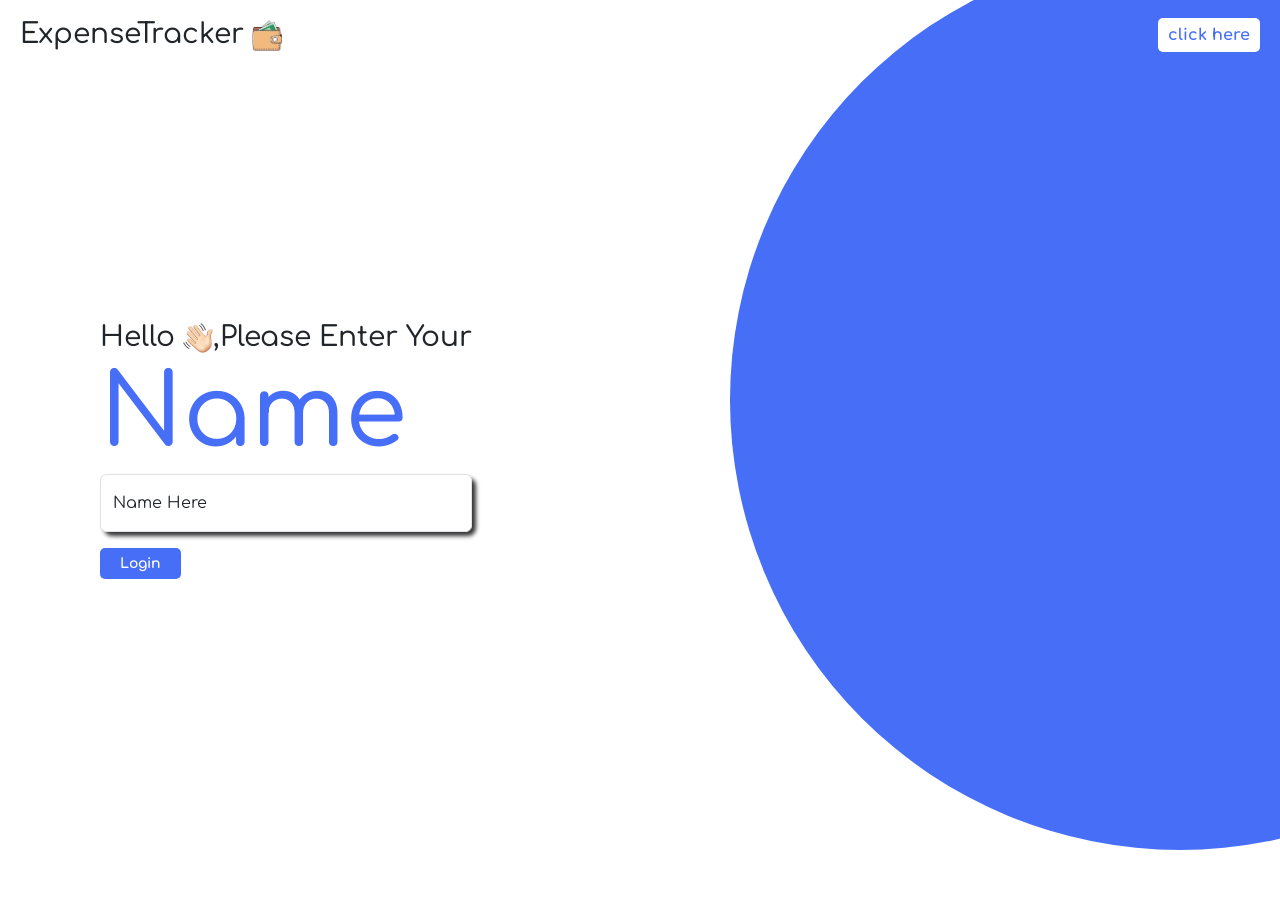
<file: index.html>
<!DOCTYPE html>
<html lang="en">
<head>
    <meta charset="UTF-8">
    <meta name="viewport" content="width=device-width, initial-scale=1.0">
    <title>Full Screen Container</title>
    <link href="https://cdn.jsdelivr.net/npm/bootstrap@5.3.3/dist/css/bootstrap.min.css" rel="stylesheet">
    <link rel="preconnect" href="https://fonts.googleapis.com">
    <link rel="preconnect" href="https://fonts.gstatic.com" crossorigin>
    <link href="https://fonts.googleapis.com/css2?family=Comfortaa:wght@300..700&display=swap" rel="stylesheet">
    <link rel="stylesheet" href="expensetrack.css">
</head>
<body>
    <div class="container-parent">

        <div class="half-circle"></div>

        <div class="header">
            <h3 class="m-0">
                ExpenseTracker <img src="assets/purse.jpeg" alt="purse" width="30px">
            </h3>

            <button class="click-here-btn  sm-btn">click here</button>
        </div>

        <div class="main-content">
            <h3 class="m-0">Hello <img src="assets/wave.png" alt="wave" width="30px">,Please Enter Your<br> <span class="name">Name</span></h3>

            <div class="form-floating mb-3">
                <input type="email" class="form-control" id="floatingInput" placeholder="name@example.com">
                <label for="floatingInput">Name Here</label>
            </div>
            <a href="tracker2ndpage.html"><button class="btn btn-sm" id="login-btn">Login</button></a>
        </div>
        
    </div>

    <script src="https://cdn.jsdelivr.net/npm/bootstrap@5.3.3/dist/js/bootstrap.bundle.min.js"></script>
</body>
</html>
</file>
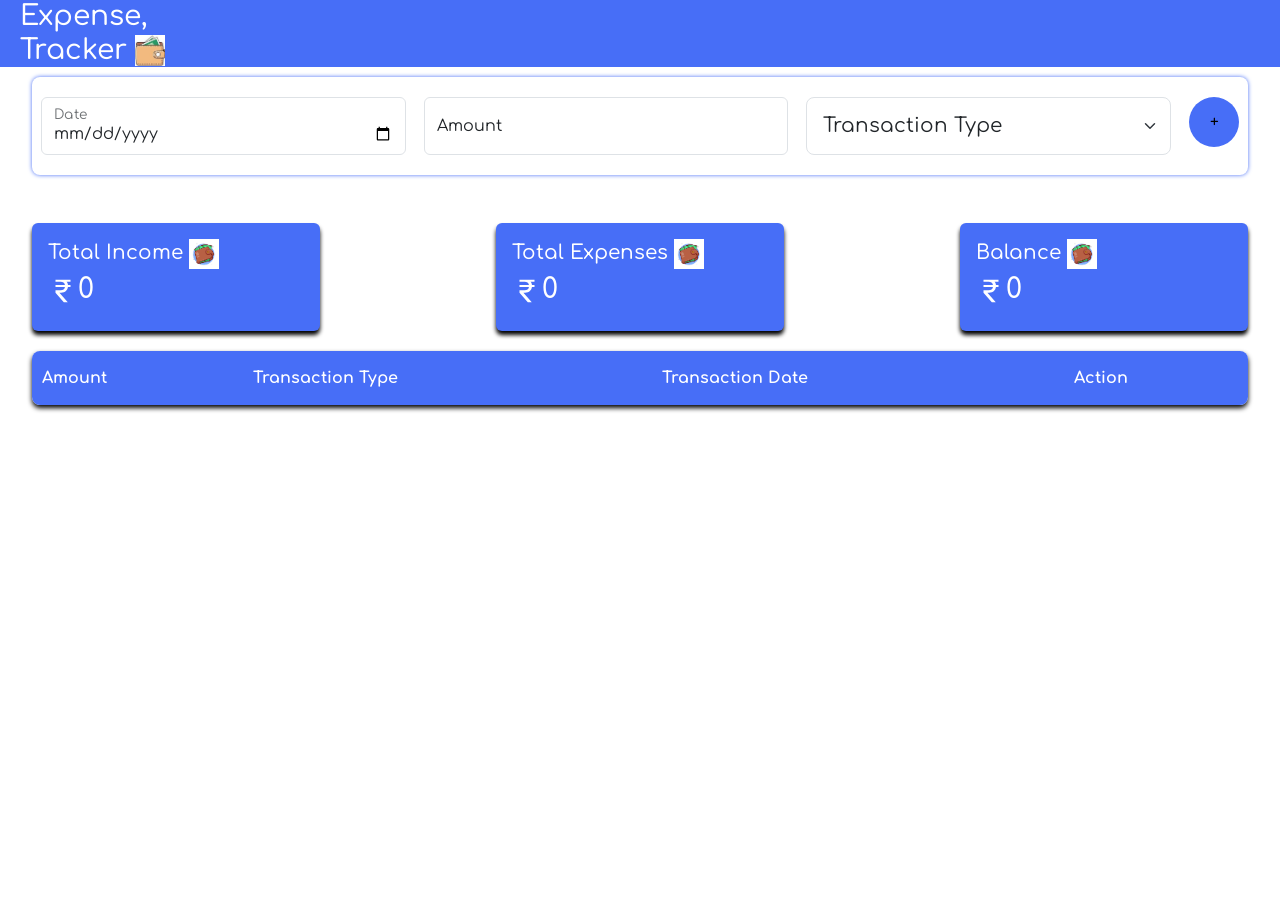
<file: tracker2ndpage.html>
<!DOCTYPE html>
<html lang="en">
<head>
    <meta charset="UTF-8">
    <meta name="viewport" content="width=device-width, initial-scale=1.0">
    <title>Document</title>
    <link href="https://cdn.jsdelivr.net/npm/bootstrap@5.3.3/dist/css/bootstrap.min.css" rel="stylesheet" integrity="sha384-QWTKZyjpPEjISv5WaRU9OFeRpok6YctnYmDr5pNlyT2bRjXh0JMhjY6hW+ALEwIH" crossorigin="anonymous">
    <script src="https://cdn.jsdelivr.net/npm/bootstrap@5.3.3/dist/js/bootstrap.bundle.min.js" integrity="sha384-YvpcrYf0tY3lHB60NNkmXc5s9fDVZLESaAA55NDzOxhy9GkcIdslK1eN7N6jIeHz" crossorigin="anonymous"></script>
    <link rel="preconnect" href="https://fonts.googleapis.com">
    <link rel="preconnect" href="https://fonts.gstatic.com" crossorigin>
    <link href="https://fonts.googleapis.com/css2?family=Comfortaa:wght@300..700&display=swap" rel="stylesheet">
    <link rel="stylesheet" href="tracker2ndpage.css">
</head>
<body>

    <div class="header">
        <h3 class="m-0">Expense,<br>Tracker <img src="assets/purse.jpeg" alt="purse" width="30px"></h3>
    </div>

    <div class="input-form">
        <div class="form-floating inputs">
            <input type="date" class="form-control date-input" id="floatingInput" placeholder="name@example.com">
            <label for="floatingInput">Date</label>
        </div>

        <div class="form-floating inputs">
            <input type="email" class="form-control amount-input" id="floatingInput" placeholder="name@example.com">
            <label for="floatingInput">Amount</label>
        </div>

        <select class="form-select form-select-lg inputs transaction-input" aria-label="Large select example">
            <option selected>Transaction Type</option>
            <option value="income">Income</option>
            <option value="expense">Expense</option>
        </select>

        <button class="add-btn" onclick="addRow()">+</button>
    </div>

        <div class="cards mt-5">

                <div class="card" style="width: 18rem;">
                    <div class="card-body">
                        <h5 class="card-title">Total Income <img src="assets/totalincomepurseicon.avif" alt="total-income-icon" width="30px"></h5>
                        <h3 class="card-subtitle mb-2"><svg xmlns="http://www.w3.org/2000/svg" width="30" height="30" fill="currentColor" class="bi bi-currency-rupee" viewBox="0 0 16 16">
                            <path d="M4 3.06h2.726c1.22 0 2.12.575 2.325 1.724H4v1.051h5.051C8.855 7.001 8 7.558 6.788 7.558H4v1.317L8.437 14h2.11L6.095 8.884h.855c2.316-.018 3.465-1.476 3.688-3.049H12V4.784h-1.345c-.08-.778-.357-1.335-.793-1.732H12V2H4z"/></svg><span id="ti">0</span></h3>
                    </div>
                </div>

                <div class="card" style="width: 18rem;">
                    <div class="card-body">
                        <h5 class="card-title">Total Expenses <img src="assets/totalincomepurseicon.avif" alt="" width="30px"></h5>
                        <h3 class="card-subtitle mb-2"><svg xmlns="http://www.w3.org/2000/svg" width="30" height="30" fill="currentColor" class="bi bi-currency-rupee" viewBox="0 0 16 16">
                            <path d="M4 3.06h2.726c1.22 0 2.12.575 2.325 1.724H4v1.051h5.051C8.855 7.001 8 7.558 6.788 7.558H4v1.317L8.437 14h2.11L6.095 8.884h.855c2.316-.018 3.465-1.476 3.688-3.049H12V4.784h-1.345c-.08-.778-.357-1.335-.793-1.732H12V2H4z"/></svg><span id="te">0</span></h3>
                    </div>
                </div>

                <div class="card" style="width: 18rem;">
                    <div class="card-body">
                        <h5 class="card-title">Balance <img src="assets/totalincomepurseicon.avif" alt="balance-icon" width="30px"></h5>
                        <h3 class="card-subtitle mb-2"><svg xmlns="http://www.w3.org/2000/svg" width="30" height="30" fill="currentColor" class="bi bi-currency-rupee" viewBox="0 0 16 16">
                            <path d="M4 3.06h2.726c1.22 0 2.12.575 2.325 1.724H4v1.051h5.051C8.855 7.001 8 7.558 6.788 7.558H4v1.317L8.437 14h2.11L6.095 8.884h.855c2.316-.018 3.465-1.476 3.688-3.049H12V4.784h-1.345c-.08-.778-.357-1.335-.793-1.732H12V2H4z"/></svg><span id="ba">0</span></h3>
                    </div>
                </div>
        </div>

        <table class="transaction-table" id="transaction-table">
            <tr id="header-row">
                <th>Amount</th>
                <th>Transaction Type</th>
                <th>Transaction Date</th>
                <th>Action</th>
            </tr>

            <!-- rows will be added dynamically -->

        </table>
        
        <script>

            let transactionTable=document.getElementById("transaction-table");
            // console.log(transactionTable);


            function addRow(){
            let date=document.getElementsByClassName("date-input")[0].value 
            let amount=document.getElementsByClassName("amount-input")[0].value
            let transactionValue=document.getElementsByClassName("transaction-input")[0].value

            // console.log(date,amount,transactionValue);

            let row=document.createElement("tr");


            let amountCell=document.createElement("td");
            amountCell.innerText=amount;

            let  transactionCell=document.createElement("td");
            transactionCell.innerText=transactionValue;

            let dateCell=document.createElement("td");
            dateCell.innerText=date;

            let binCell=document.createElement("td");

            let deleteBtn=document.createElement("button");
            deleteBtn.style.border="none";
            deleteBtn.style.background="white";
            binImg=document.createElement("img");
            binImg.src="assets/deletebutton.jpg";
            binImg.style.width="25px";
            binImg.style.height="25px";
            binImg.style.border="none";
            binImg.style.borderRadius="5px";
            deleteBtn.appendChild(binImg);
            binCell.appendChild(deleteBtn);
            deleteBtn.onclick=()=>deleteRow(row);


            // console.log(amountCell,dateCell,transactionCell);
            
            row.appendChild(amountCell);
            row.appendChild(transactionCell);
            row.appendChild(dateCell);
            row.appendChild(binCell);

            transactionTable.appendChild(row);
            
            // upto line 127 is the function for adding the row into the table.


            // changing the values in the cards when there is a value in input form.

            let totalIncome=document.getElementById("ti").innerText;
            let totalExpense=document.getElementById("te").innerText;
            let balance=document.getElementById("ba").innerText;

            console.log(balance);
            // console.log(totalIncome,totalExpense,balance);

            if(transactionValue=="income"){
                if(totalIncome=="0"){
                    document.getElementById("ti").innerText=amount;
                }
                else{
                    document.getElementById("ti").innerText=parseInt(totalIncome)+parseInt(amount);
                }

                if(balance=="0"){
                    document.getElementById("ba").innerText=amount;
                }
                else{
                    document.getElementById("ba").innerText=parseInt(balance)+parseInt(amount);
                }
            }
            else if(transactionValue=="expense"){
                if(totalExpense=="0"){
                    document.getElementById("te").innerText=amount;
                }
                else{
                    document.getElementById("te").innerText=parseInt(totalExpense)+parseInt(amount);
                }

                if(balance=="0"){
                    document.getElementById("ba").innerText=amount;
                }
                else{
                    document.getElementById("ba").innerText=parseInt(balance)-parseInt(amount);
                }
            }

            }

            // now write the function for deleting the row.

            function deleteRow(row){
                // console.log("hi am chandra")
                // console.log(row);

                row.remove();
            }


        </script>

    <script src="https://cdn.jsdelivr.net/npm/@popperjs/core@2.11.8/dist/umd/popper.min.js" integrity="sha384-I7E8VVD/ismYTF4hNIPjVp/Zjvgyol6VFvRkX/vR+Vc4jQkC+hVqc2pM8ODewa9r" crossorigin="anonymous"></script>
    <script src="https://cdn.jsdelivr.net/npm/bootstrap@5.3.3/dist/js/bootstrap.min.js" integrity="sha384-0pUGZvbkm6XF6gxjEnlmuGrJXVbNuzT9qBBavbLwCsOGabYfZo0T0to5eqruptLy" crossorigin="anonymous"></script>
</body>
</html>
</file>
<file: expensetrack.css>
* {
    margin: 0;
    padding: 0;
    box-sizing: border-box;
}

html, body {
    width: 100%;
    height: 100%;
    overflow-x: hidden;
    overflow-y: hidden;
    font-family: "Comfortaa", serif;
}

.container-parent {
    width: 100vw;
    height: 100vh;
    overflow: hidden;
    align-items: center;
    display: flex;
}

.half-circle{
    width: 900px;
    height: 900px;
    border-radius: 50%;
    background-color: #476ef7;
    position: absolute;
    right: -350px;
    top: -50px;
    z-index: 1;
}

.header{
    display: flex;
    justify-content: space-between;
    position: absolute;
    width: 100%;
    z-index: 2;
    padding: 0px 20px;
    top: 2%;
}

.click-here-btn{
    background-color: white;
    color: #476ef7;
    font-weight: bold;
    border-radius: 5px;
    border: none;
    padding: 0px 10px;
}

.main-content{
    margin-left: 100px;
}

.name{
    color: #476ef7;
    font-size: 100px;
}

.form-floating{
    box-shadow:4px 4px 4px rgba(0, 0, 0, 0.8);
    border-radius: 8px;
}

#login-btn{
    background-color: #476ef7;
    color: white;
    font-weight: bold;
    border-radius: 5px;
    border: none;
    padding: 5px 20px;
    cursor: pointer;
}
</file>
<file: tracker2ndpage.css>
body{
    font-family: "Comfortaa", serif;
}
.header{
    background-color: #476ef7;
    color: white;
    padding: 0px 20px;
    font-size: x-large;
}

.input-form{
    display: flex;
    justify-content: space-around;
    width: 95%;
    margin: auto;
    border-radius: 8px;
    box-shadow: 0px 0px 4px #476ef7;
    margin-top: 10px;
    padding: 20px 0px;
}

.inputs{
    width: 30%;
}

.add-btn{
    width: 50px;
    height: 50px;
    border-radius: 50%;
    background-color: #476ef7;
    border: none;
}

.cards{
    display: flex;
    border-radius: 5px;
    width: 95%;
    margin: auto;
    justify-content: space-between;
}

.card{
    background-color: #476ef7;
    color: white;
    border: none;
    box-shadow: 0px 4px 4px black;
}

.card-body{
    color: white;
}

.bi{
    color: white;
}

.transaction-table{
    border: 1px solid black;
    width: 95%;
    margin: auto;
    margin-top: 20px;
    border-radius: 8px;
    overflow: hidden;
    font-weight: 600;
    box-shadow: 0px 3px 5px black;
    border: none;
    padding: 0;
}

#header-row{
    background-color: #476ef7;
    color: white;
}

#header-row th{
    padding: 15px 10px;
}

#delete-icon{
    color: red;
}
</file>
